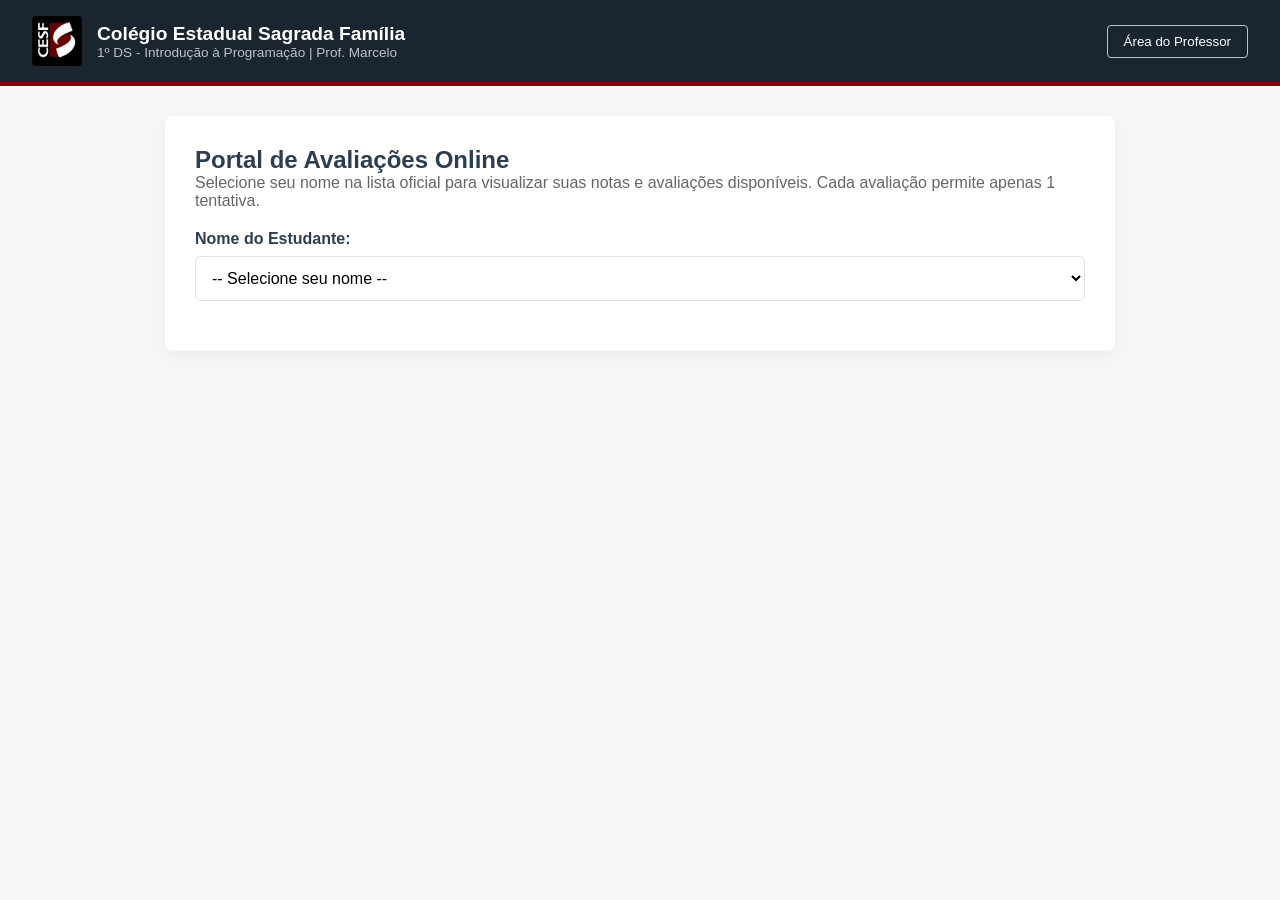
<file: index.html>
<!DOCTYPE html>
<html lang="pt-BR">

<head>
  <meta charset="UTF-8">
  <meta name="viewport" content="width=device-width, initial-scale=1.0">
  <title>Portal de Avaliações - 1DS CESF</title>
  <link rel="stylesheet" href="style.css">
</head>

<body>
  <header>
    <div class="logo-container">
      <img src="logo_cesf.jpg" alt="Logo CESF" onerror="this.style.display='none'">
      <div class="title-container">
        <h1>Colégio Estadual Sagrada Família</h1>
        <p>1º DS - Introdução à Programação | Prof. Marcelo</p>
      </div>
    </div>
    <button class="btn-admin" id="btnAdminAccess">Área do Professor</button>
  </header>

  <main>
    <!-- Tela 1: Escolha do Nome e Painel de Provas -->
    <div class="card" id="cardLogin">
      <h2>Portal de Avaliações Online</h2>
      <p style="margin-bottom: 20px; color: #666;">Selecione seu nome na lista oficial para visualizar suas notas e avaliações disponíveis. Cada avaliação permite apenas 1 tentativa.</p>

      <div class="form-group">
        <label for="studentSelect">Nome do Estudante:</label>
        <select id="studentSelect">
          <option value="">-- Selecione seu nome --</option>
        </select>
      </div>

      <!-- Painel dinâmico de opções do estudante -->
      <div id="studentDashboard" style="display: none; margin-top: 25px; border-top: 2px solid var(--border-color); padding-top: 20px;">
        <h3 id="dashboardTitle" style="margin-bottom: 15px; color: var(--accent-color);"></h3>
        
        <div style="display: flex; flex-direction: column; gap: 15px;">
          <div id="boxProva1" class="exam-option-box"></div>
          <div id="boxRec" class="exam-option-box"></div>
          <div id="boxProva2" class="exam-option-box"></div>
        </div>
      </div>
    </div>

    <!-- Tela 2: Prova -->
    <div class="card" id="cardQuiz" style="display: none;">
      <div style="margin-bottom: 20px; border-bottom: 2px solid var(--border-color); padding-bottom: 10px;">
        <h2 id="studentGreeting"></h2>
        <p id="examSubtitle" style="color: var(--primary-color); font-weight: 600; margin-top: 4px;"></p>
      </div>
      <form id="quizForm">
        <div id="questionsContainer"></div>
        <button type="submit" class="btn-primary" style="margin-top: 20px;">Finalizar e Enviar Prova</button>
      </form>
    </div>

    <!-- Tela 3: Sucesso -->
    <div class="card" id="cardSuccess" style="display: none; text-align: center;">
      <h2 style="color: #27ae60; margin-bottom: 15px;">Avaliação Concluída!</h2>
      <p>Suas respostas foram gravadas com sucesso no sistema.</p>
      <button class="btn-primary" id="btnBackHome" style="margin-top: 20px; max-width: 280px;">Voltar ao Início</button>
    </div>
  </main>

  <script src="script.js"></script>
</body>

</html>
</file>
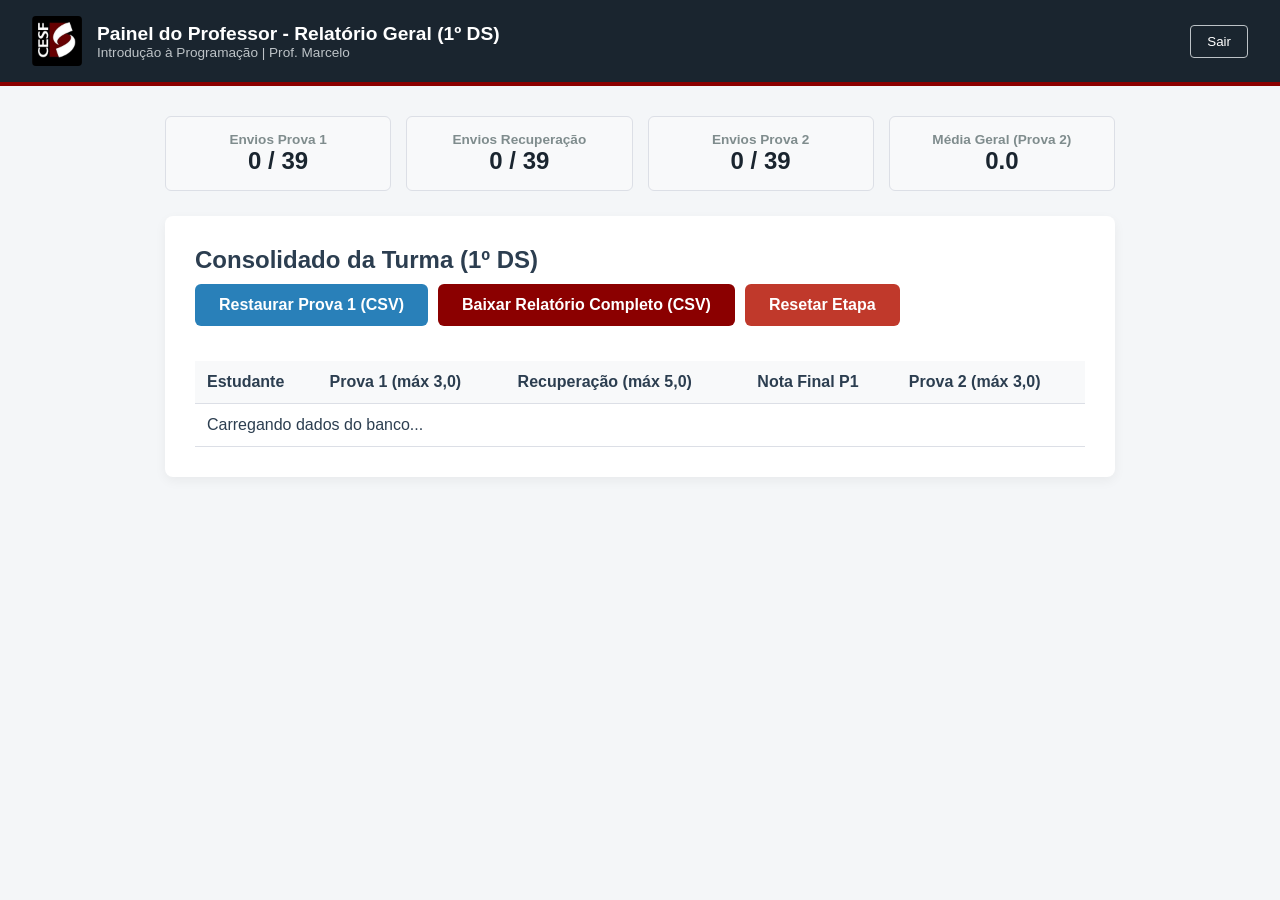
<file: admin.html>
<!DOCTYPE html>
<html lang="pt-BR">

<head>
  <meta charset="UTF-8">
  <meta name="viewport" content="width=device-width, initial-scale=1.0">
  <title>Painel do Professor - 1DS CESF</title>
  <link rel="stylesheet" href="style.css">
</head>

<body>
  <header>
    <div class="logo-container">
      <img src="logo_cesf.jpg" alt="Logo CESF" onerror="this.style.display='none'">
      <div class="title-container">
        <h1>Painel do Professor - Relatório Geral (1º DS)</h1>
        <p>Introdução à Programação | Prof. Marcelo</p>
      </div>
    </div>
    <button class="btn-admin" id="btnExit">Sair</button>
  </header>

  <main>
    <!-- Métricas -->
    <div class="metrics-grid">
      <div class="metric-card">
        <h3>Envios Prova 1</h3>
        <p id="mTotalP1">0 / 39</p>
      </div>
      <div class="metric-card">
        <h3>Envios Recuperação</h3>
        <p id="mTotalRec">0 / 39</p>
      </div>
      <div class="metric-card">
        <h3>Envios Prova 2</h3>
        <p id="mTotalP2">0 / 39</p>
      </div>
      <div class="metric-card">
        <h3>Média Geral (Prova 2)</h3>
        <p id="mAverageP2">0.0</p>
      </div>
    </div>

    <div class="card">
      <div style="display: flex; justify-content: space-between; align-items: center; margin-bottom: 20px; flex-wrap: wrap; gap: 10px;">
        <h2>Consolidado da Turma (1º DS)</h2>
        <div style="display: flex; gap: 10px; flex-wrap: wrap;">
          <input type="file" id="csvFileInput" accept=".csv" style="display: none;">
          <button class="btn-primary" id="btnImportCSV" style="width: auto; background-color: #2980b9;">Restaurar Prova 1 (CSV)</button>
          <button class="btn-primary" id="btnExportCSV" style="width: auto;">Baixar Relatório Completo (CSV)</button>
          <button class="btn-primary" id="btnResetData" style="width: auto; background-color: #c0392b;">Resetar Etapa</button>
        </div>
      </div>

      <div style="overflow-x: auto;">
        <table id="adminTable">
          <thead>
            <tr>
              <th>Estudante</th>
              <th>Prova 1 (máx 3,0)</th>
              <th>Recuperação (máx 5,0)</th>
              <th>Nota Final P1</th>
              <th>Prova 2 (máx 3,0)</th>
            </tr>
          </thead>
          <tbody>
            <tr>
              <td colspan="5">Carregando dados do banco...</td>
            </tr>
          </tbody>
        </table>
      </div>
    </div>
  </main>

  <script src="script.js"></script>
</body>

</html>
</file>
<file: style.css>
:root {
  --primary-color: #8b0000;
  --bg-color: #f4f6f8;
  --card-bg: #ffffff;
  --text-color: #2c3e50;
  --border-color: #dcdfe6;
  --accent-color: #1a252f;
}

* {
  box-sizing: border-box;
  margin: 0;
  padding: 0;
  font-family: 'Segoe UI', Tahoma, Geneva, Verdana, sans-serif;
}

body {
  background-color: var(--bg-color);
  color: var(--text-color);
  display: flex;
  flex-direction: column;
  min-height: 100vh;
  -webkit-user-select: none;
  -moz-user-select: none;
  -ms-user-select: none;
  user-select: none;
}

@media print {
  body {
    display: none !important;
  }
}

.blur-protection {
  filter: blur(12px);
  pointer-events: none;
}

header {
  background-color: var(--accent-color);
  color: #fff;
  padding: 1rem 2rem;
  display: flex;
  align-items: center;
  justify-content: space-between;
  border-bottom: 4px solid var(--primary-color);
}

.logo-container {
  display: flex;
  align-items: center;
  gap: 15px;
}

.logo-container img {
  height: 50px;
  border-radius: 4px;
}

.title-container h1 {
  font-size: 1.2rem;
  font-weight: 600;
}

.title-container p {
  font-size: 0.85rem;
  color: #bdc3c7;
}

.btn-admin {
  background: transparent;
  border: 1px solid #bdc3c7;
  color: #fff;
  padding: 8px 16px;
  border-radius: 4px;
  cursor: pointer;
  transition: 0.3s;
}

.btn-admin:hover {
  background-color: var(--primary-color);
  border-color: var(--primary-color);
}

main {
  max-width: 950px;
  width: 92%;
  margin: 30px auto;
  flex: 1;
}

.card {
  background: var(--card-bg);
  padding: 30px;
  border-radius: 8px;
  box-shadow: 0 4px 12px rgba(0, 0, 0, 0.05);
  margin-bottom: 25px;
}

.exam-option-box {
  background: #f8f9fa;
  border: 1px solid var(--border-color);
  border-left: 5px solid var(--primary-color);
  border-radius: 6px;
  padding: 18px;
  display: flex;
  justify-content: space-between;
  align-items: center;
  flex-wrap: wrap;
  gap: 15px;
}

.exam-option-info h4 {
  font-size: 1.05rem;
  margin-bottom: 4px;
  color: var(--accent-color);
}

.exam-option-info p {
  font-size: 0.9rem;
  color: #555;
}

.form-group {
  margin-bottom: 20px;
}

label {
  display: block;
  font-weight: 600;
  margin-bottom: 8px;
}

select, input[type="password"] {
  width: 100%;
  padding: 12px;
  border: 1px solid var(--border-color);
  border-radius: 6px;
  font-size: 1rem;
  background-color: #fff;
}

.btn-primary {
  background-color: var(--primary-color);
  color: white;
  padding: 12px 24px;
  border: none;
  border-radius: 6px;
  font-size: 1rem;
  cursor: pointer;
  font-weight: 600;
  width: 100%;
  transition: background 0.2s;
}

.btn-primary:hover {
  background-color: #6a0000;
}

.btn-action {
  background-color: var(--primary-color);
  color: white;
  padding: 10px 20px;
  border: none;
  border-radius: 6px;
  font-size: 0.95rem;
  cursor: pointer;
  font-weight: 600;
  transition: background 0.2s;
}

.btn-action:hover {
  background-color: #6a0000;
}

.question-card {
  border-left: 4px solid var(--primary-color);
  margin-bottom: 20px;
}

.question-title {
  font-size: 1.05rem;
  font-weight: 600;
  margin-bottom: 12px;
}

.code-block {
  background-color: #1e1e1e;
  color: #d4d4d4;
  padding: 12px;
  border-radius: 6px;
  font-family: 'Consolas', 'Courier New', monospace;
  font-size: 0.9rem;
  margin-bottom: 12px;
  white-space: pre-wrap;
}

.options-group {
  display: flex;
  flex-direction: column;
  gap: 10px;
}

.option-label {
  display: flex;
  align-items: center;
  gap: 10px;
  padding: 10px 14px;
  border: 1px solid var(--border-color);
  border-radius: 6px;
  cursor: pointer;
  transition: 0.2s;
}

.option-label:hover {
  background-color: #f8f9fa;
}

.metrics-grid {
  display: grid;
  grid-template-columns: repeat(auto-fit, minmax(180px, 1fr));
  gap: 15px;
  margin-bottom: 25px;
}

.metric-card {
  background: #f8f9fa;
  padding: 15px;
  border-radius: 6px;
  border: 1px solid var(--border-color);
  text-align: center;
}

.metric-card h3 {
  font-size: 0.85rem;
  color: #7f8c8d;
}

.metric-card p {
  font-size: 1.5rem;
  font-weight: 700;
  color: var(--accent-color);
}

table {
  width: 100%;
  border-collapse: collapse;
  margin-top: 15px;
}

th, td {
  padding: 12px;
  text-align: left;
  border-bottom: 1px solid var(--border-color);
}

th {
  background-color: #f8f9fa;
  font-weight: 600;
}

@media (max-width: 600px) {
  header {
    flex-direction: column;
    gap: 12px;
    text-align: center;
  }
  .logo-container {
    flex-direction: column;
    gap: 8px;
  }
  .card {
    padding: 18px;
  }
  .exam-option-box {
    flex-direction: column;
    align-items: flex-start;
  }
  .btn-action {
    width: 100%;
  }
}
</file>
